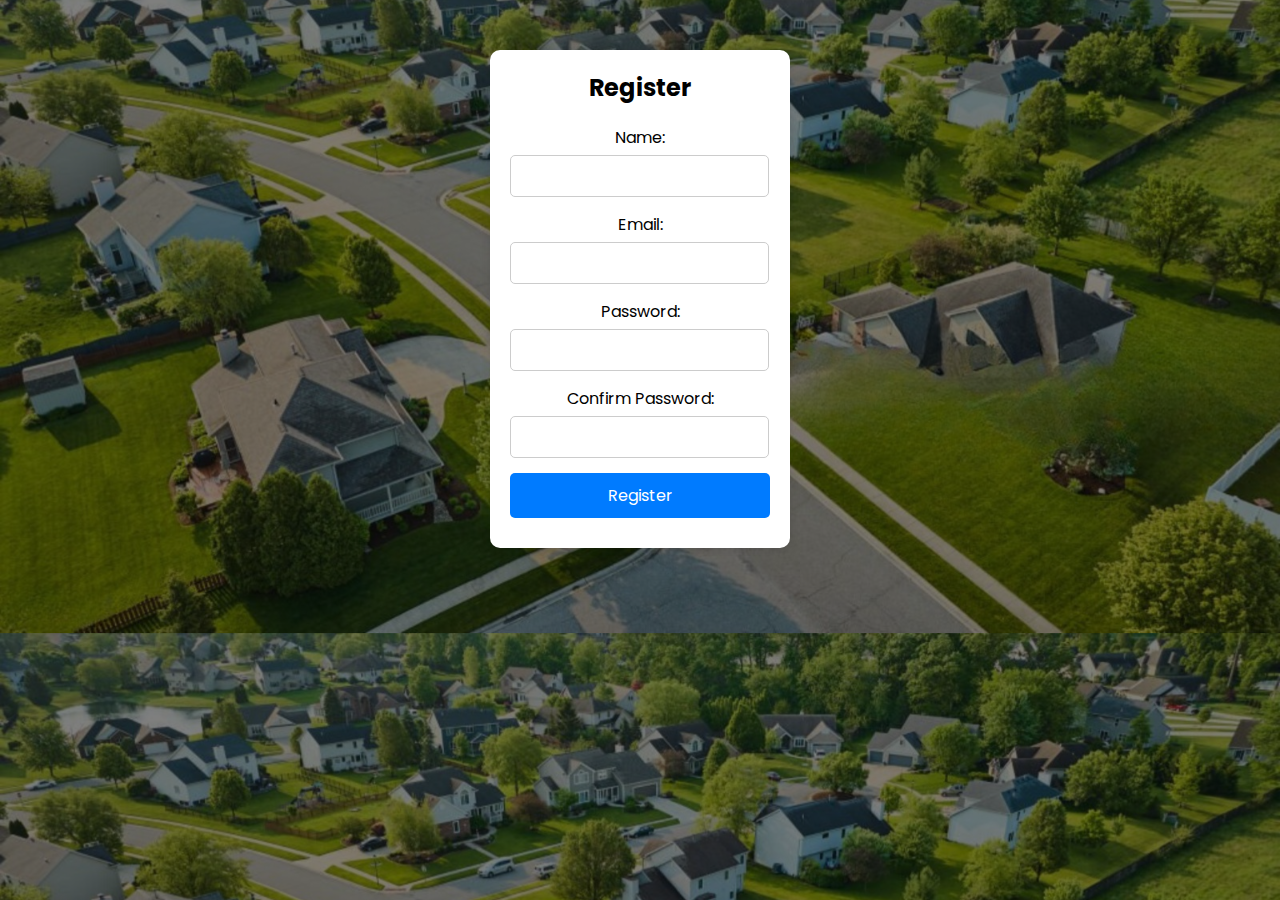
<file: index.html>
<!DOCTYPE html>
<html lang="en">
  <head>
    <meta charset="UTF-8" />
    <meta name="viewport" content="width=device-width, initial-scale=1.0" />
    <title>Registration Form</title>
    <link rel="stylesheet" href="./rejster.css" />
  </head>
  <body>
    <div class="BackGroundImge">
      <div class="register-container">
        <h2>Register</h2>
        <form id="registerForm">
          <label for="name">Name:</label>
          <div class="input-container">
            <input type="text" id="name" name="name" required />
            <span class="valid-icon" id="nameValid">✔</span>
          </div>

          <label for="email">Email:</label>
          <div class="input-container">
            <input type="email" id="email" name="email" required />
            <span class="valid-icon" id="emailValid">✔</span>
          </div>

          <label for="password">Password:</label>
          <div class="input-container">
            <input type="password" id="password" name="password" required />
            <span class="valid-icon" id="passwordValid">✔</span>
          </div>

          <label for="confirmPassword">Confirm Password:</label>
          <div class="input-container">
            <input
              type="password"
              id="confirmPassword"
              name="confirmPassword"
              required
            />
            <span class="valid-icon" id="confirmPasswordValid">✔</span>
          </div>

          <button type="submit">Register</button>
        </form>
        <p id="error-message"></p>
      </div>
    </div>
    <script src="./rejster.js"></script>
  </body>
</html>
</file>
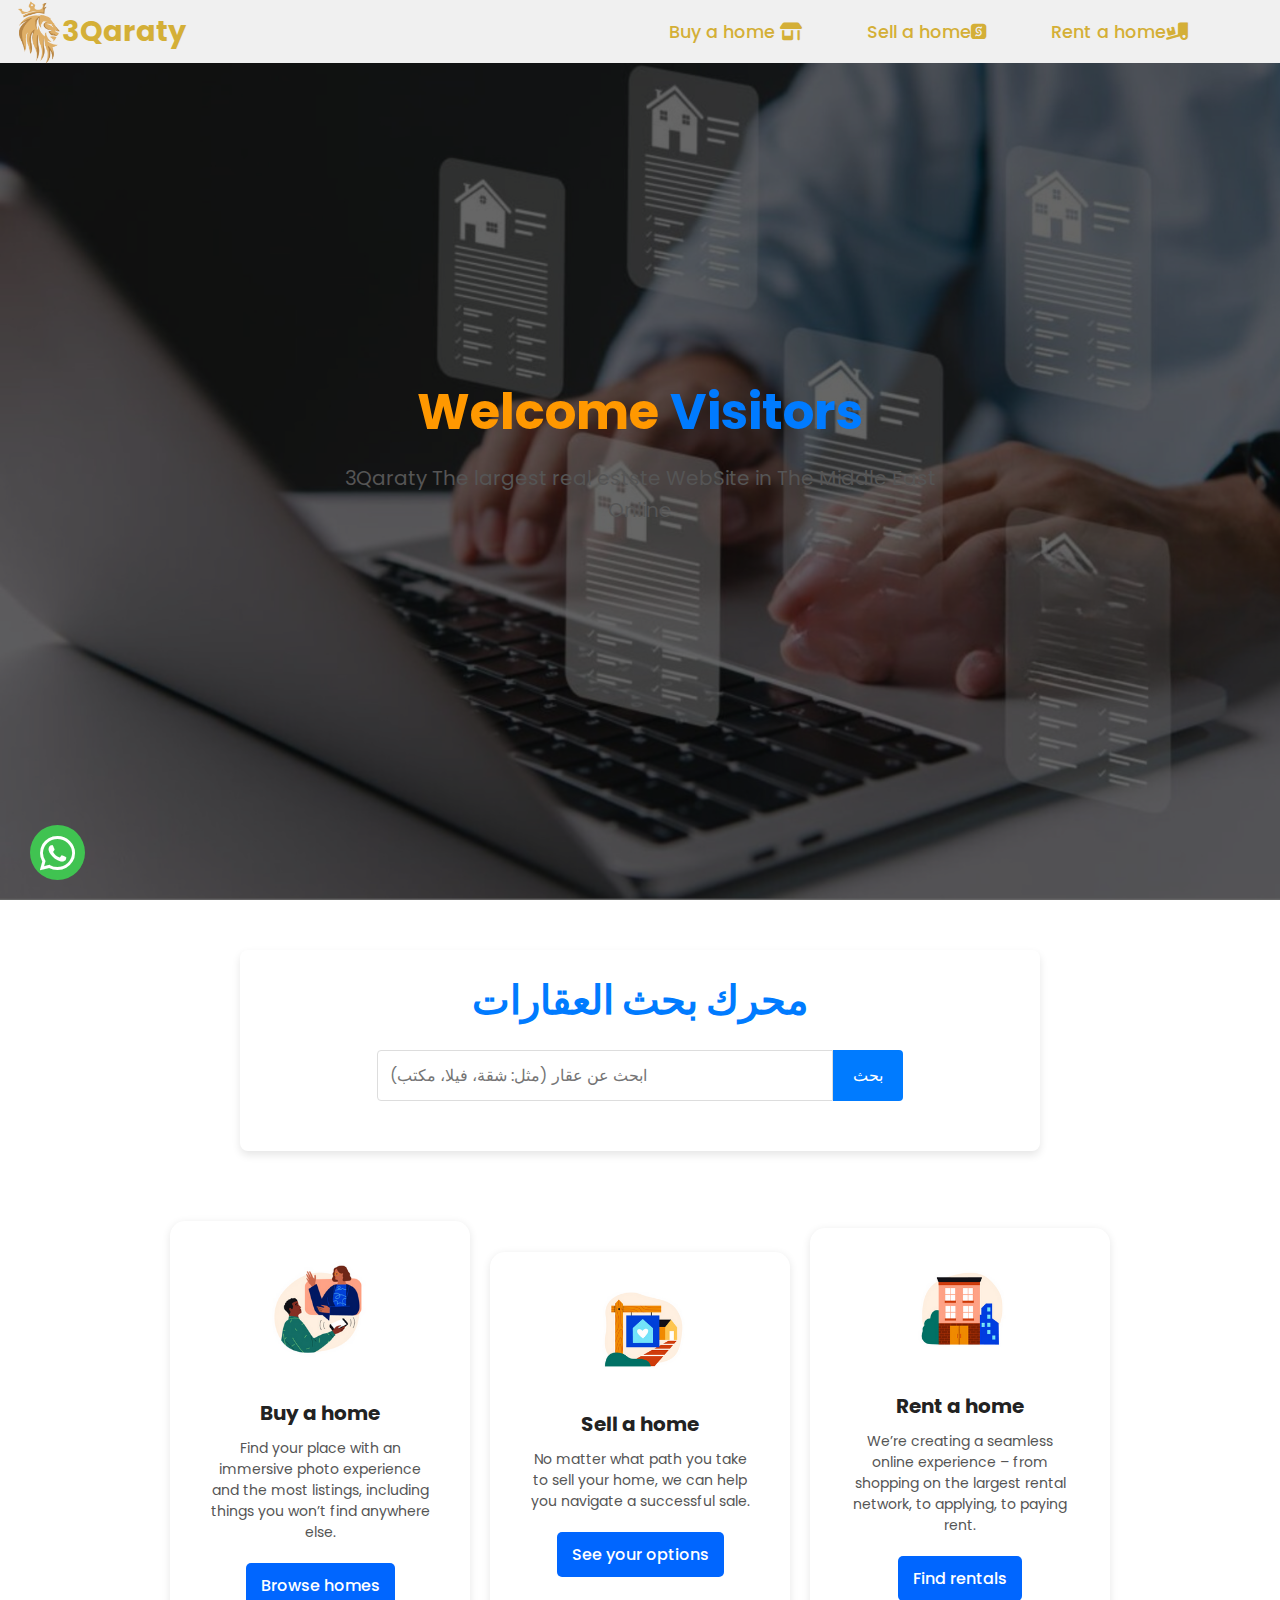
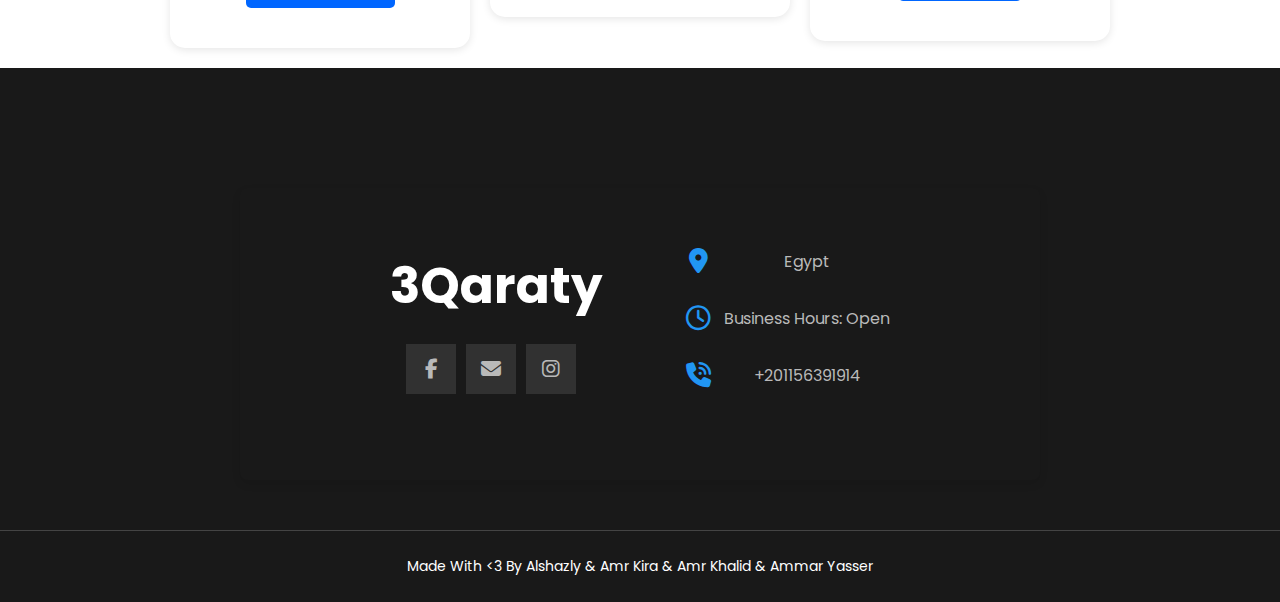
<file: main.html>
<!DOCTYPE html>
<html lang="en">
  <head>
    <meta charset="UTF-8" />
    <meta name="viewport" content="width=device-width, initial-scale=1.0" />
    <link rel="stylesheet" href="./main.css" />
    <link
      rel="stylesheet"
      href="https://cdnjs.cloudflare.com/ajax/libs/font-awesome/6.5.1/css/all.min.css"
    />

    <title>3Qaraty</title>
  </head>
  <body>
    <heaader>
      <div class="IO">
        <a class="logo" href="#">3Qaraty </a>
        <img src="./Imge/20231125_121212_٠٠٠١.png" alt="" />
      </div>

      <nav class="navgastion">
        <a href="./one.html"> Buy a home <i class="fa-solid fa-shop"></i> </a>
        <a href="###">Sell a home<i class="fa-brands fa-sellcast"></i> </a>
        <a href="./two.html"
          >Rent a home<i class="fa-solid fa-truck-ramp-box"></i>
        </a>
      </nav>
    </heaader>
    <div class="whatsapp">
      <a class="spcial" target="_blank" href="https://wa.me/+201156391914"
        ><i class="fa-brands fa-whatsapp fa-bounce"></i
      ></a>
    </div>

    <!-- start  landen page  -->
    <div class="landingpage">
      <div class="overlay"></div>
      <div class="introdaction">
        <h1><span>Welcome</span> Visitors</h1>
        <p>3Qaraty The largest real estste WebSite in The Middle East Online</p>
      </div>
    </div>

    <!-- end landen page   -->
    <div class="container">
      <h1>محرك بحث العقارات</h1>
      <div class="search-box">
        <input
          type="text"
          id="searchInput"
          placeholder="ابحث عن عقار (مثل: شقة، فيلا، مكتب)"
        />
        <button onclick="searchProperties()">بحث</button>
      </div>
      <div id="results" class="results"></div>
    </div>

    <!-- start  landen page  -->

    <!-- card -->
    <div class="card-container">
      <div class="card">
        <img src="./Imge/1.PNG" alt="Buy a Home" class="card-icon" />
        <h2>Buy a home</h2>
        <p>
          Find your place with an immersive photo experience and the most
          listings, including things you won’t find anywhere else.
        </p>
        <a href="./one.html" class="card-button">Browse homes</a>
      </div>
      <div class="card">
        <img src="./Imge/2.PNG" alt="Sell a Home" class="card-icon" />
        <h2>Sell a home</h2>
        <p>
          No matter what path you take to sell your home, we can help you
          navigate a successful sale.
        </p>
        <a href="#" class="card-button">See your options</a>
      </div>
      <div class="card">
        <img src="./Imge/3.PNG" alt="Rent a Home" class="card-icon" />
        <h2>Rent a home</h2>
        <p>
          We’re creating a seamless online experience – from shopping on the
          largest rental network, to applying, to paying rent.
        </p>
        <a href="two.html" class="card-button">Find rentals</a>
      </div>
    </div>
    <!-- end card -->

    <!-- Start Footer -->
    <div class="footer">
      <div class="container">
        <div class="box">
          <h3>3Qaraty</h3>
          <ul class="social">
            <li>
              <a
                class="facebook"
                target="_blank"
                href="https://www.facebook.com/me/"
              >
                <i class="fa-brands fa-facebook-f"></i>
              </a>
            </li>
            <li>
              <a
                class="twitter"
                target="_blank"
                href="mailto:mohamedalshazly162@gmail.com"
                ><i class="fa-solid fa-envelope"></i
              ></a>
            </li>
            <li>
              <a
                class="youtube"
                target="_blank"
                href="https://www.instagram.com/mohamed162y/"
                ><i class="fa-brands fa-instagram"></i
              ></a>
            </li>
          </ul>
        </div>

        <div class="box">
          <div class="line">
            <i class="fas fa-map-marker-alt fa-fw"></i>
            <div class="info">Egypt</div>
          </div>
          <div class="line">
            <i class="far fa-clock fa-fw"></i>
            <div class="info">
              Business Hours:
              <script>
                var dateandtime = new Date();
                var option = { weekday: "long" };
                var day = dateandtime.toLocaleDateString("en-US", option);

                if (day === "Friday") {
                  document.write("Closed");
                } else {
                  document.write("Open");
                }
              </script>
            </div>
          </div>
          <div class="line">
            <i class="fas fa-phone-volume fa-fw"></i>
            <div class="info">
              <span>+201156391914</span>
            </div>
          </div>
        </div>
      </div>
      <p class="copyright">
        Made With &lt;3 By Alshazly & Amr Kira & Amr Khalid & Ammar Yasser
      </p>
    </div>
    <!-- End Footer -->
    <script src="./main.js"></script>
  </body>
</html>
</file>
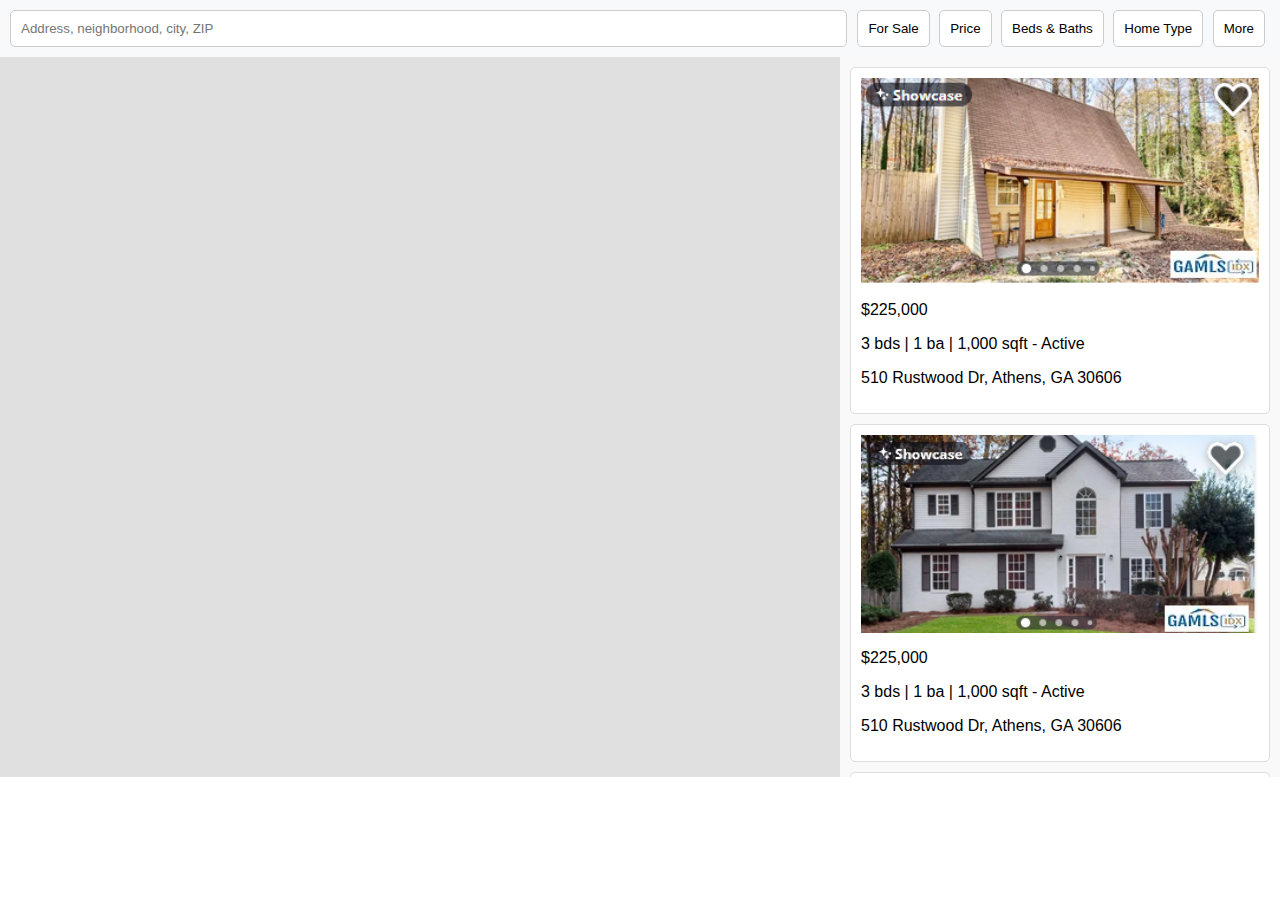
<file: one.html>
<!DOCTYPE html>
<html lang="en">
  <head>
    <meta charset="UTF-8" />
    <meta name="viewport" content="width=device-width, initial-scale=1.0" />
    <link rel="stylesheet" href="one.css" />
    <title>Real Estate Map</title>
  </head>
  <body>
    <div class="container">
      <header>
        <input
          type="text"
          placeholder="Address, neighborhood, city, ZIP"
          id="search-bar"
        />
        <div class="filters">
          <button id="for-sale-btn">For Sale</button>
          <button id="price-btn">Price</button>
          <button id="beds-btn">Beds & Baths</button>
          <button id="type-btn">Home Type</button>
          <button id="more-btn">More</button>
        </div>
      </header>

      <main>
        <div id="map">
          <iframe
            src="https://www.google.com/maps/embed?pb=!1m17!1m12!1m3!1d3453.8156045492015!2d31.242104427724062!3d30.042147563282345!2m3!1f0!2f0!3f0!3m2!1i1024!2i768!4f13.1!3m2!1m1!2zMzDCsDAyJzMxLjciTiAzMcKwMTQnMTUuMCJF!5e0!3m2!1sar!2seg!4v1734058649454!5m2!1sar!2seg"
            width="100%"
            height="100%"
            style="border: 0"
            allowfullscreen=""
            loading="lazy"
            referrerpolicy="no-referrer-when-downgrade"
          ></iframe>
        </div>

        <div class="results">
          <div class="result-card">
            <img src="./Imge/one1.PNG" alt="" />
            <p>$225,000</p>
            <p>3 bds | 1 ba | 1,000 sqft - Active</p>
            <p>510 Rustwood Dr, Athens, GA 30606</p>
          </div>
          <div class="result-card">
            <img src="./Imge/one2.PNG" alt="" />
            <p>$225,000</p>
            <p>3 bds | 1 ba | 1,000 sqft - Active</p>
            <p>510 Rustwood Dr, Athens, GA 30606</p>
          </div>
          <div class="result-card">
            <img src="./Imge/one3.PNG" alt="" />
            <p>$225,000</p>
            <p>3 bds | 1 ba | 1,000 sqft - Active</p>
            <p>510 Rustwood Dr, Athens, GA 30606</p>
          </div>
          <div class="result-card">
            <img src="./Imge/one4.PNG" alt="" />
            <p>$225,000</p>
            <p>3 bds | 1 ba | 1,000 sqft - Active</p>
            <p>510 Rustwood Dr, Athens, GA 30606</p>
          </div>
          <div class="result-card">
            <img src="./Imge/one5.PNG" alt="" />
            <p>$225,000</p>
            <p>3 bds | 1 ba | 1,000 sqft - Active</p>
            <p>510 Rustwood Dr, Athens, GA 30606</p>
          </div>
          <div class="result-card">
            <img src="./Imge/one6.PNG" alt="" />
            <p>$475,000</p>
            <p>4 bds | 4 ba | 2,100 sqft - Active</p>
            <p>1650 Rushing River Way, Suwanee, GA 30024</p>
          </div>
        </div>
      </main>
    </div>
    <script src="one.js"></script>
  </body>
</html>
</file>
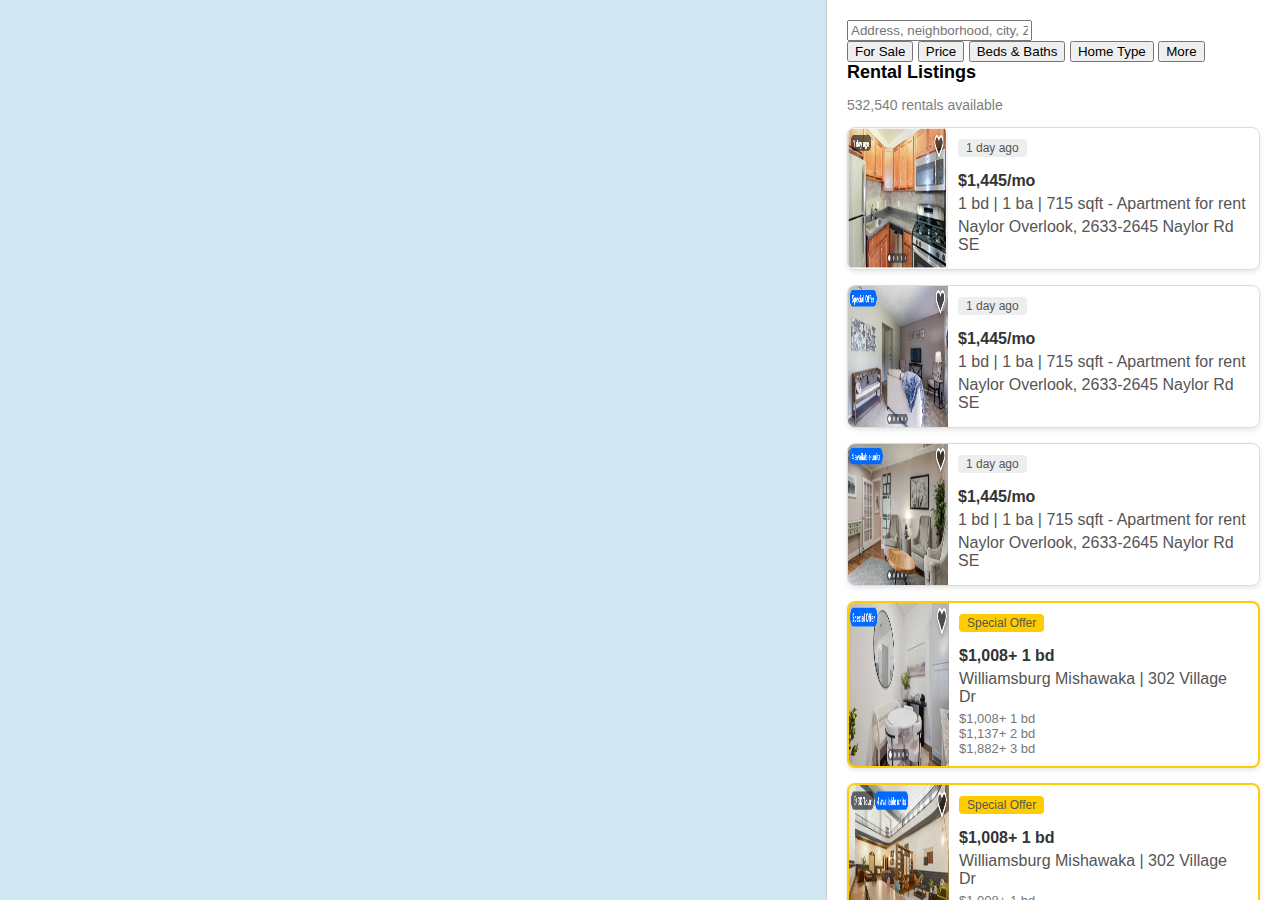
<file: two.html>
<!DOCTYPE html>
<html lang="en">
  <head>
    <meta charset="UTF-8" />
    <meta name="viewport" content="width=device-width, initial-scale=1.0" />
    <title>Rental Listings</title>
    <link rel="stylesheet" href="two.css" />
  </head>
  <body>
    <div class="container">
      <!-- قسم الخريطة -->
      <div id="map">
        <iframe
          src="https://www.google.com/maps/embed?pb=!1m17!1m12!1m3!1d3453.8156045492015!2d31.242104427724062!3d30.042147563282345!2m3!1f0!2f0!3f0!3m2!1i1024!2i768!4f13.1!3m2!1m1!2zMzDCsDAyJzMxLjciTiAzMcKwMTQnMTUuMCJF!5e0!3m2!1sar!2seg!4v1734058649454!5m2!1sar!2seg"
          width="100%"
          height="100%"
          style="border: 0"
          allowfullscreen=""
          loading="lazy"
          referrerpolicy="no-referrer-when-downgrade"
        ></iframe>
      </div>

      <!-- قسم القائمة الجانبية -->
      <div class="listings">
        <!-- شريط البحث -->
        <header>
          <input
            type="text"
            placeholder="Address, neighborhood, city, ZIP"
            id="search-bar"
          />
        </header>

        <!-- العنوان -->
        <div class="header">
          <div class="filters">
            <button id="for-sale-btn">For Sale</button>
            <button id="price-btn">Price</button>
            <button id="beds-btn">Beds & Baths</button>
            <button id="type-btn">Home Type</button>
            <button id="more-btn">More</button>
          </div>
          <h2>Rental Listings</h2>
          <p>532,540 rentals available</p>
        </div>

        <!-- العقارات -->
        <div class="listing-item">
          <img src="./Imge/two1PNG.PNG" alt="Apartment Image" />
          <div class="info">
            <span class="tag">1 day ago</span>
            <p class="price">$1,445/mo</p>
            <p>1 bd | 1 ba | 715 sqft - Apartment for rent</p>
            <p>Naylor Overlook, 2633-2645 Naylor Rd SE</p>
          </div>
        </div>
        <div class="listing-item">
          <img src="./Imge/two2.PNG" alt="Apartment Image" />
          <div class="info">
            <span class="tag">1 day ago</span>
            <p class="price">$1,445/mo</p>
            <p>1 bd | 1 ba | 715 sqft - Apartment for rent</p>
            <p>Naylor Overlook, 2633-2645 Naylor Rd SE</p>
          </div>
        </div>
        <div class="listing-item">
          <img src="./Imge/two3.PNG" alt="Apartment Image" />
          <div class="info">
            <span class="tag">1 day ago</span>
            <p class="price">$1,445/mo</p>
            <p>1 bd | 1 ba | 715 sqft - Apartment for rent</p>
            <p>Naylor Overlook, 2633-2645 Naylor Rd SE</p>
          </div>
        </div>

        <div class="listing-item special-offer">
          <img src="./Imge/two4.PNG" alt="Apartment Image" />
          <div class="info">
            <span class="tag special">Special Offer</span>
            <p class="price">$1,008+ 1 bd</p>
            <p>Williamsburg Mishawaka | 302 Village Dr</p>
            <div class="price-options">
              <span>$1,008+ 1 bd</span>
              <span>$1,137+ 2 bd</span>
              <span>$1,882+ 3 bd</span>
            </div>
          </div>
        </div>

        <div class="listing-item special-offer">
          <img src="./Imge/two5.PNG" alt="Apartment Image" />
          <div class="info">
            <span class="tag special">Special Offer</span>
            <p class="price">$1,008+ 1 bd</p>
            <p>Williamsburg Mishawaka | 302 Village Dr</p>
            <div class="price-options">
              <span>$1,008+ 1 bd</span>
              <span>$1,137+ 2 bd</span>
              <span>$1,882+ 3 bd</span>
            </div>
          </div>
        </div>

        <div class="listing-item special-offer">
          <img src="./Imge/two6.PNG" alt="Apartment Image" />
          <div class="info">
            <span class="tag special">Special Offer</span>
            <p class="price">$1,008+ 1 bd</p>
            <p>Williamsburg Mishawaka | 302 Village Dr</p>
            <div class="price-options">
              <span>$1,008+ 1 bd</span>
              <span>$1,137+ 2 bd</span>
              <span>$1,882+ 3 bd</span>
            </div>
          </div>
        </div>
      </div>
    </div>

    <script src="two.js"></script>
  </body>
</html>
</file>
<file: rejster.css>
@import url("https://fonts.googleapis.com/css2?family=Poppins:ital,wght@0,100;0,200;0,300;0,400;0,500;0,600;0,700;0,800;0,900;1,100;1,200;1,300;1,400;1,500;1,600;1,700;1,800;1,900&display=swap");
* {
  font-family: "Poppins", sans-serif;
  margin: 0;
  padding: 0;
  box-sizing: border-box;
  scroll-behavior: smooth;
}
body {
  font-family: Arial, sans-serif;
  background-color: rgba(244, 244, 244, 0.5);
  background-image: url("./Imge/08.jpg");
  background-size: cover;
  background-position: center;
  margin: 0;
  padding: 0;
  text-align: center;
}
body::after {
  content: "";
  position: absolute;
  top: 0;
  left: 0;
  right: 0;
  bottom: 0;
  background-color: rgba(0, 0, 0, 0.5);
  z-index: -1;
}
/* sart rejster  */

.register-container {
  background-color: #ffffff;
  padding: 20px;
  border-radius: 10px;
  box-shadow: 0 0 10px rgba(0, 0, 0, 0.1);
  width: 300px;
  text-align: center;
  margin: auto;
  margin-top: 50px;
}

h2 {
  margin-bottom: 20px;
}

label {
  display: block;
  margin: 10px 0 5px;
}

.input-container {
  position: relative;
  margin-bottom: 15px;
}

input {
  width: calc(111% - 30px);
  padding: 10px;
  border: 1px solid #ccc;
  border-radius: 5px;
  margin-right: 30px;
}

.valid-icon {
  color: green;
  font-size: 18px;
  display: none; /* Hidden by default */
  position: absolute;
  right: 10px;
  top: 50%;
  transform: translateY(-50%);
}

button {
  width: 100%;
  padding: 10px;
  background-color: #007bff;
  border: none;
  border-radius: 5px;
  color: white;
  font-size: 16px;
  cursor: pointer;
}

button:hover {
  background-color: #0056b3;
}

#error-message {
  color: red;
  margin-top: 10px;
}
/* end rejster */
</file>
<file: main.css>
@import url("https://fonts.googleapis.com/css2?family=Poppins:ital,wght@0,100;0,200;0,300;0,400;0,500;0,600;0,700;0,800;0,900;1,100;1,200;1,300;1,400;1,500;1,600;1,700;1,800;1,900&display=swap");
* {
  font-family: "Poppins", sans-serif;
  margin: 0;
  padding: 0;
  box-sizing: border-box;
  scroll-behavior: smooth;
}

heaader {
  background-color: #f0f0f0;
  width: 100%;
  position: fixed;
  z-index: 10;
  display: flex;
  justify-content: space-between;
  align-items: center;
  padding: 10px 62px;
}
heaader .logo {
  text-decoration: none;
  color: #d4af37;
  font-weight: bold;
  font-size: 1.8em;
}
heaader .IO img {
  width: 158px;
  height: 143px;
  position: absolute;
  top: -39px;
  left: -40px;
}

.navgastion a {
  color: #d4af37;
  text-decoration: none;
  font-size: 1.1em;
  font-weight: 500;
  cursor: pointer;
  padding: 30px;
  transition: 0.3s;
}
.navgastion a:hover {
  color: #6f5910;
}
.whatsapp i {
  width: 55px;
  height: 55px;
  background-color: #40c351;
  font-size: 40px;
  color: #fff;
  position: fixed;
  left: 30px;
  bottom: 20px;
  display: flex;
  justify-content: center;
  align-items: center;
  border-radius: 50%;
  z-index: 100;
}

/* start landeng page  */
.landingpage {
  min-height: 100vh;
  background-image: url(./Imge/04.jpg);
  background-size: cover;
}
.landingpage .overlay {
  background-color: rgba(0, 0, 0, 0.6);
  position: absolute;
  top: 0;
  left: 0;
  width: 100%;
  height: 100%;
  z-index: 1;
}
.introdaction {
  position: absolute;
  left: 50%;
  top: 50%;
  transform: translate(-50%, -50%);
  z-index: 2;
  color: white;
  text-align: center;
}
.introdaction h1 {
  font-size: 50px;
  font-weight: 700;
  margin: 0 0 12px;
}
.introdaction h1 span {
  color: #ff9800;
}
.introdaction p {
  line-height: 1.6;
  font-size: 20px;

  margin: 0;
}
/* end landeng page  */

/*Sherch ingin */
.container {
  max-width: 800px;
  margin: 50px auto;
  padding: 20px;
  /* background: #fff; */
  border-radius: 8px;
  box-shadow: 0 4px 8px rgba(0, 0, 0, 0.1);
  text-align: center;
}

h1 {
  color: #007bff;
  margin-bottom: 20px;
  font-size: 2.5em;
}

.search-box {
  display: flex;
  justify-content: center;
  margin-bottom: 30px;
}

.search-box input {
  width: 60%;
  padding: 12px;
  border: 1px solid #ddd;
  border-radius: 4px 0 0 4px;
  font-size: 1em;
}

.search-box button {
  padding: 12px 20px;
  background-color: #007bff;
  color: #fff;
  border: none;
  border-radius: 0 4px 4px 0;
  cursor: pointer;
  font-size: 1em;
}

.search-box button:hover {
  background-color: #0056b3;
}

.results {
  text-align: left;
}

.result-item {
  background: #f4f4f9;
  padding: 15px;
  margin-bottom: 15px;
  border: 1px solid #ddd;
  border-radius: 4px;
  transition: transform 0.2s, box-shadow 0.2s;
}

.result-item:hover {
  transform: scale(1.02);
  box-shadow: 0 4px 8px rgba(0, 0, 0, 0.2);
}

.result-item h3 {
  color: #007bff;
  margin-bottom: 10px;
  font-size: 1.5em;
}

.result-item p {
  margin: 5px 0;
  line-height: 1.5;
}
/*start Card*/
.card-container {
  display: flex;
  gap: 20px;
  padding: 20px;
  align-items: center;
  justify-content: center;
}

.card {
  background-color: #fff;
  border-radius: 15px;
  box-shadow: 0 2px 8px rgba(0, 0, 0, 0.1);
  padding: 40px;
  width: 300px;
  text-align: center;
}

.card-icon {
  width: 100px;
  margin: 0 auto 20px;
}

h2 {
  font-size: 20px;
  margin: 10px 0;
  color: #222;
}

p {
  font-size: 14px;
  color: #555;
  margin-bottom: 20px;
}

.card-button {
  display: inline-block;
  padding: 10px 15px;
  background-color: #0066ff;
  color: #fff;
  text-decoration: none;
  border-radius: 5px;
  font-weight: 500;
}

.card-button:hover {
  background-color: #004ecc;
}
/*End Card*/
/* start futer */
section {
  padding: 100px 62px;
}

.footer {
  background-color: #191919;
  padding: 70px 0 0;
}
.footer .container {
  display: flex;
  justify-content: center;
  flex-direction: row;
  flex-wrap: wrap;
}
.footer .box {
  margin: 40px;
}
.footer .box h3 {
  color: white;
  font-size: 50px;
  margin: 0 0 20px;
}
.footer .box .social {
  display: flex;
  justify-content: center;
  list-style: none;
}
.footer .box .social li {
  margin-right: 10px;
}
.footer .box .social li a {
  background-color: #313131;
  color: #b9b9b9;
  display: inline-flex;
  justify-content: center;
  align-items: center;
  width: 50px;
  height: 50px;
  font-size: 20px;
  transition: 0.3s;
  text-decoration: none;
}
.footer .box .social .facebook:hover {
  background-color: #1877f2;
}

.footer .box .social .twitter:hover {
  background-color: #1da1f2;
}

.footer .box .social .youtube:hover {
  background-color: #ff0000;
}

.footer .box .text {
  line-height: 2;
  color: #b9b9b9;
}
.footer .copyright {
  padding: 25px 0;
  text-align: center;
  color: white;
  margin: 50px 0 0;
  border-top: 1px solid #444;
}
.footer .box .line {
  display: flex;
  align-items: center;
  color: #b9b9b9;
  margin-bottom: 30px;
}
.footer .box .line i {
  font-size: 25px;
  color: #2196f3;
  margin-right: 10px;
}
.footer .box .line .info {
  line-height: 1.7;
  flex: 1;
}
.footer .box .line .info span {
  display: block;
}

@media (max-width: 1023px) {
  heaader {
    padding: 12px 20px;
    justify-content: unset;
  }

  heaader .logo {
    font-weight: bold;
    font-size: 1em;
    margin-right: 26px;
  }
  .title {
    font-size: 1.3em;
  }
  .navgastion a {
    padding: 4px;
    font-size: 0.8em;
  }
}
/* end foter */
</file>
<file: one.css>
/* styles.css */
body {
  font-family: Arial, sans-serif;
  margin: 0;
  padding: 0;
}

.container {
  display: flex;
  flex-direction: column;
}

header {
  display: flex;
  padding: 10px;
  background-color: #f8f9fa;
}

#search-bar {
  flex: 1;
  padding: 10px;
  margin-right: 10px;
  border: 1px solid #ccc;
  border-radius: 5px;
}

.filters button {
  padding: 10px;
  margin-right: 5px;
  border: 1px solid #ccc;
  background-color: white;
  cursor: pointer;
  border-radius: 5px;
}

main {
  display: flex;
  height: 80vh;
}

#map {
  flex: 2;
  background-color: #e0e0e0;
  display: flex;
  justify-content: center;
  align-items: center;
  font-size: 18px;
}

.results {
  flex: 1;
  background-color: #f9f9f9;
  padding: 10px;
  overflow-y: scroll;
}

.result-card {
  background-color: white;
  margin-bottom: 10px;
  padding: 10px;
  border: 1px solid #ddd;
  border-radius: 5px;
}
img {
  display: flex;
  align-items: center;
  justify-content: center;
  height: 100%;
  width: 100%;
}
</file>
<file: two.css>
/* styles.css */
body {
  margin: 0;
  font-family: Arial, sans-serif;
  display: flex;
  height: 100vh;
  overflow: hidden;
}

.container {
  display: flex;
  width: 100%;
}

/* الخريطة */
#map {
  flex: 2;
  background-color: #d0e6f0; /* خريطة افتراضية */
}

/* القائمة الجانبية */
.listings {
  flex: 1;
  background-color: #fff;
  padding: 20px;
  overflow-y: auto;
  border-left: 1px solid #ccc;
}

.search-bar {
  display: flex;
  align-items: center;
  margin-bottom: 20px;
}

.search-bar input {
  flex: 1;
  padding: 10px;
  border: 1px solid #ccc;
  border-radius: 4px;
  margin-right: 10px;
}

.search-bar button {
  padding: 10px 20px;
  background-color: #007bff;
  color: #fff;
  border: none;
  border-radius: 4px;
  cursor: pointer;
}

.header h2 {
  margin: 0;
  font-size: 18px;
  font-weight: bold;
}

.header p {
  color: gray;
  font-size: 14px;
}

.listing-item {
  display: flex;
  border: 1px solid #ddd;
  border-radius: 8px;
  overflow: hidden;
  margin-bottom: 15px;
  box-shadow: 0 2px 5px rgba(0, 0, 0, 0.1);
}

.listing-item img {
  width: 100px;
  height: auto;
}

.info {
  padding: 10px;
  flex: 1;
}

.info .price {
  font-weight: bold;
  color: #333;
  margin-bottom: 5px;
}

.info p {
  margin: 5px 0;
  color: #555;
}

.tag {
  display: inline-block;
  padding: 2px 8px;
  background-color: #eee;
  color: #555;
  font-size: 12px;
  border-radius: 4px;
  margin-bottom: 10px;
}

.tag.special {
  background-color: #ffcc00;
}

.special-offer {
  border: 2px solid #ffcc00;
}

.price-options span {
  display: block;
  color: #777;
  font-size: 13px;
}
</file>
